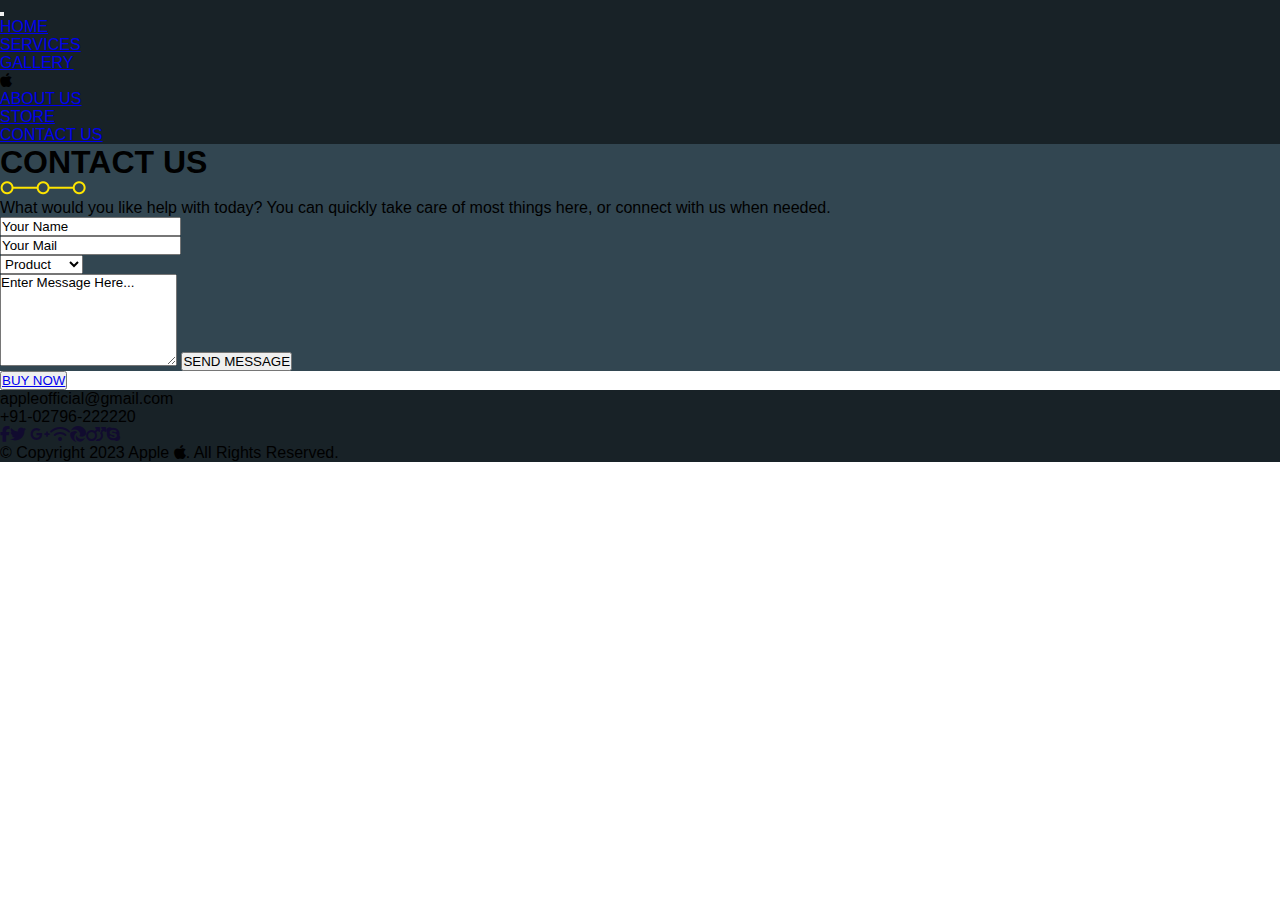
<file: contact.html>
<!DOCTYPE html>
<html lang="en">

<head>
    <meta charset="UTF-8">
    <meta name="viewport" content="width=device-width, initial-scale=1.0">
    <title>Document</title>
    <link rel="stylesheet" href="css/style.css">
    <link rel="stylesheet" href="https://cdnjs.cloudflare.com/ajax/libs/font-awesome/6.4.2/css/all.min.css">
    <link href="https://unpkg.com/aos@2.3.1/dist/aos.css" rel="stylesheet">

    <link href="https://cdn.jsdelivr.net/npm/bootstrap@5.3.2/dist/css/bootstrap.min.css" rel="stylesheet"
        integrity="sha384-T3c6CoIi6uLrA9TneNEoa7RxnatzjcDSCmG1MXxSR1GAsXEV/Dwwykc2MPK8M2HN" crossorigin="anonymous">
</head>

<body>
    <!-- header start here -->
    <header>
        <!-- navbar start here -->
        <nav class="navbar navbar-expand-lg navbar-light nav_color">
            <div class="container ">
                <button class="navbar-toggler" type="button" data-bs-toggle="collapse"
                    data-bs-target="#navbarSupportedContent" aria-controls="navbarSupportedContent"
                    aria-expanded="false" aria-label="Toggle navigation">
                    <span class="navbar-toggler-icon"></span>
                </button>
                <div class="collapse navbar-collapse" id="navbarSupportedContent">
                    <ul class="navbar-nav m-auto my-2 mb-lg-0">
                        <li class="nav-item px-3">
                            <a class="nav-link  text-light" href="index.html">HOME</a>
                        </li>
                        <li class="nav-item px-3">
                            <a class="nav-link  text-light" href="services.html">SERVICES</a>
                        </li>
                        <li class="nav-item te px-3">
                            <a class="nav-link  text-light" href="gallery.html">GALLERY</a>
                        </li>
                        <li class="nav-item te px-3">
                            <i class="fa-brands fa-apple display-6 text-light"></i>
                        </li>
                        <li class="nav-item px-3">
                            <a class="nav-link  text-light" href="about.html">ABOUT US</a>
                        </li>
                        <li class="nav-item px-3">
                            <a class="nav-link  text-light" href="store.html">STORE</a>
                        </li>
                        <li class="nav-item px-3">
                            <a class="nav-link  text-light" href="contact.html">CONTACT US</a>
                        </li>
                    </ul>
                </div>
            </div>
        </nav>


    </header>

    <!-- section start here -->
    <section>
        <!-- section10 start here -->
        <div class="container-fluid" style="background-image: url(img/section10_banner.png);background-size: cover;">
            <div class="container">
                <div class="row text-center py-5">
                    <div class="col-8 m-auto">
                        <h1 class="fw-bold text-light">CONTACT US</h1>
                        <img src="img/linner_img.png" alt="">
                        <p class="pt-3 text-light">What would you like help with today? You can quickly take care of
                            most things here, or connect with us when needed.
                        </p>
                    </div>
                </div>

                <div class="row">
                    <div class="col">
                        <input type="text" class="form-control bg-transparent text-light" value="Your Name"
                            aria-label="Your Name">
                    </div>
                    <div class="col">
                        <input type="mail" class="form-control bg-transparent text-light" value="Your Mail"
                            aria-label="Your Mail">
                    </div>
                    <div class="col">
                        <select class="form-select bg-transparent text-light" aria-label="Default select example">
                            <option selected class="bg-dark">Product</option>
                            <option value="1" class="bg-dark">iPhone</option>
                            <option value="2" class="bg-dark">Mackbook</option>
                            <option value="3" class="bg-dark">iPad</option>
                            <option value="3" class="bg-dark">Airpods</option>
                            <option value="3" class="bg-dark">iWatch</option>
                        </select>
                    </div>
                </div>

                <div class="row text-center">
                    <div class="col my-4">
                        <textarea class="form-control bg-transparent text-light" id="exampleFormControlTextarea1"
                            rows="6">Enter Message Here...</textarea>
                        <button class="btn-success bg-light rounded-pill px-5 py-2 text-dark border-0 my-5">SEND
                            MESSAGE</button>
                    </div>
                </div>
            </div>
        </div>

    </section>


    <div class="container-fluid bg-warning">
        <div class="row">
            <div class="col-12 text-center">
                <button class="btn btn-outline-warning bg-light rounded-pill px-5 py-2 my-4 mx-auto border-0"><a
                        href="https://www.apple.com/in/shop/buy-ipad">BUY NOW</a></button>
            </div>
        </div>
    </div>




    <!-- footer start here -->
    <footer>
        <div class="container-fluid" style="background-image: url(img/footer_banner.png);background-size: cover;">
            <div class="container">
                <div class="row text-center text-light py-4">
                    <p>appleofficial@gmail.com</p>
                    <p>+91-02796-222220</p>
                    <p class="title"><i class="fa-brands fa-facebook-f m-2 rounded-5 bg-light p-2"></i><i
                            class="fa-brands fa-twitter m-2 rounded-5 bg-light p-2"></i>
                        <i class="fa-brands fa-google-plus-g m-2 rounded-5 bg-light p-2"></i><i
                            class="fa-solid fa-wifi m-2 rounded-5 bg-light p-2"></i><i
                            class="fa-brands fa-edge m-2 rounded-5 bg-light p-2"></i><i
                            class="fa-solid fa-mars-double m-2 rounded-5 bg-light p-2"></i><i
                            class="fa-brands fa-skype m-2 rounded-5 bg-light p-2"></i>
                    </p>
                    <p>© Copyright 2023 <span class="text-warning">Apple <i class="fa-brands fa-apple"></i></span>.
                        All Rights Reserved.</p>
                </div>
            </div>
        </div>
    </footer>



    <script src="https://cdn.jsdelivr.net/npm/bootstrap@5.3.2/dist/js/bootstrap.bundle.min.js"
        integrity="sha384-C6RzsynM9kWDrMNeT87bh95OGNyZPhcTNXj1NW7RuBCsyN/o0jlpcV8Qyq46cDfL"
        crossorigin="anonymous"></script>
    <script src="https://unpkg.com/aos@2.3.1/dist/aos.js"></script>
    <script>
        AOS.init();
    </script>
</body>

</html>
</file>
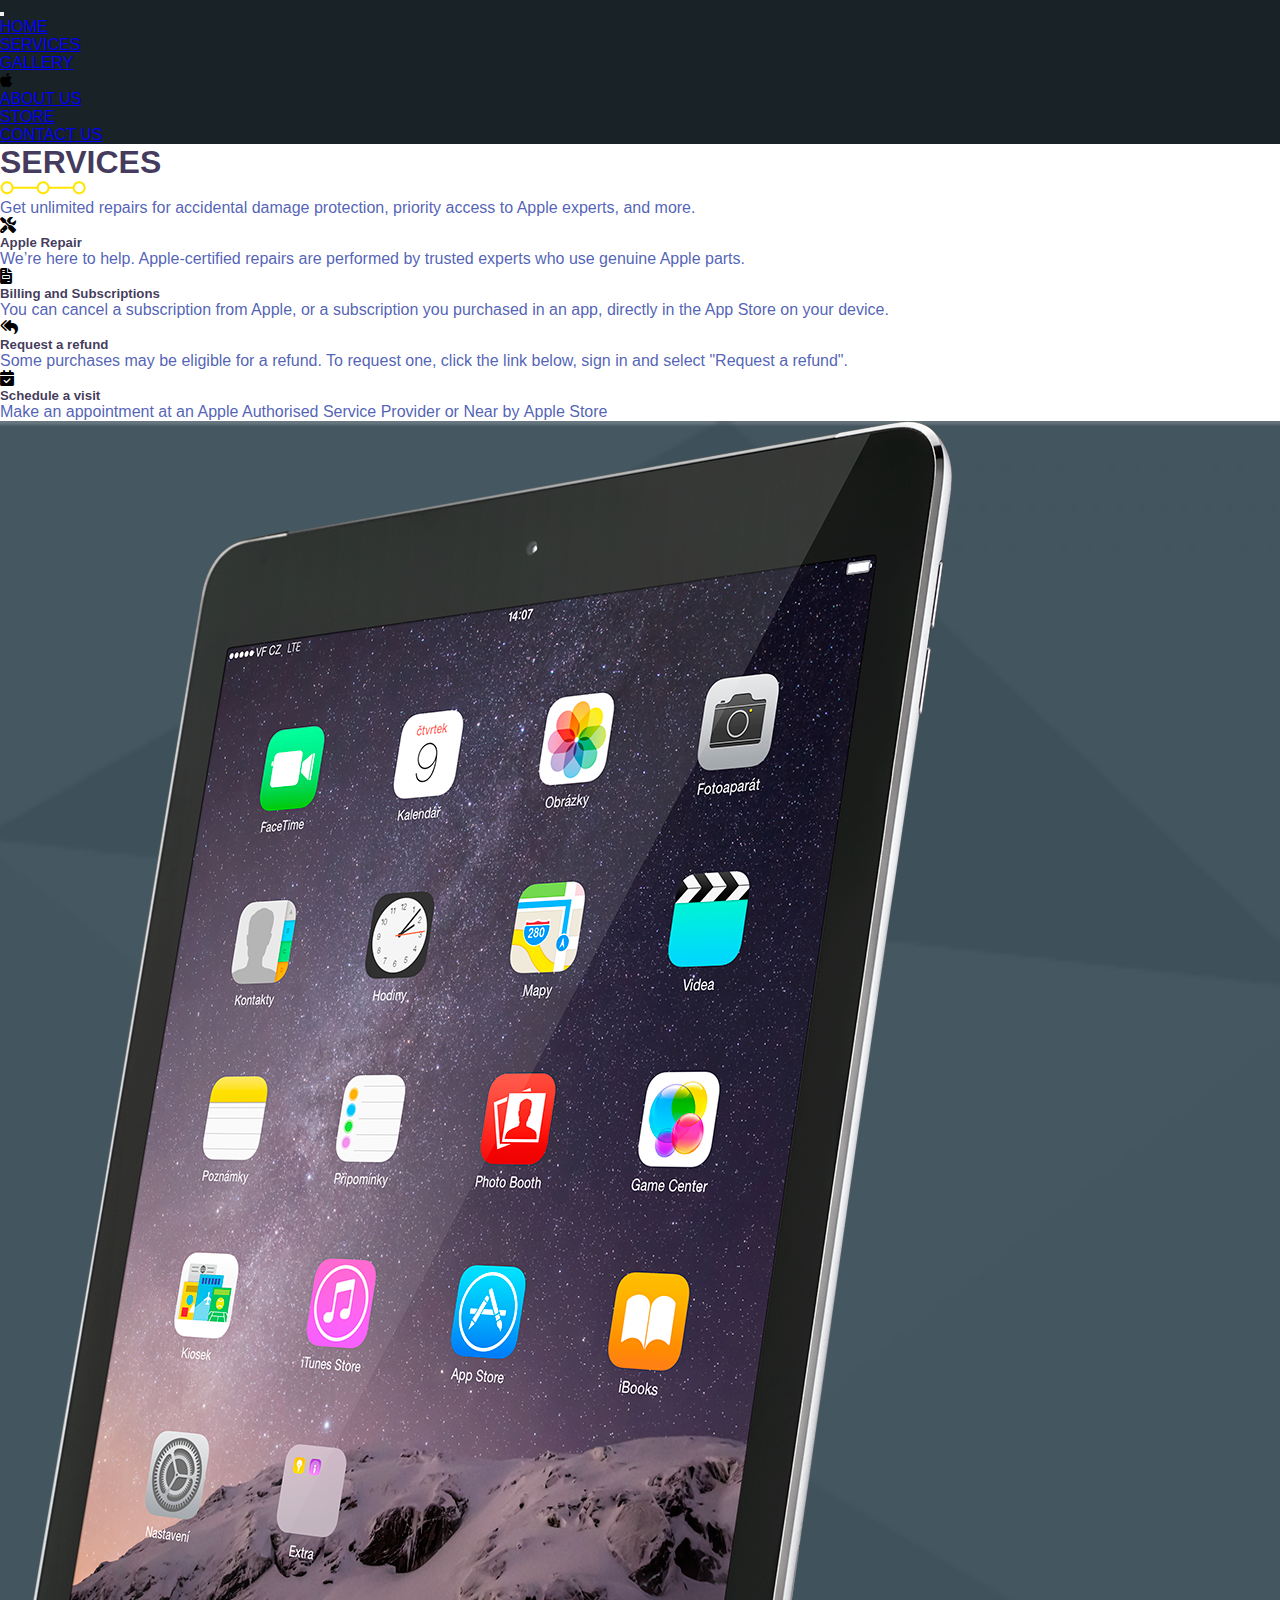
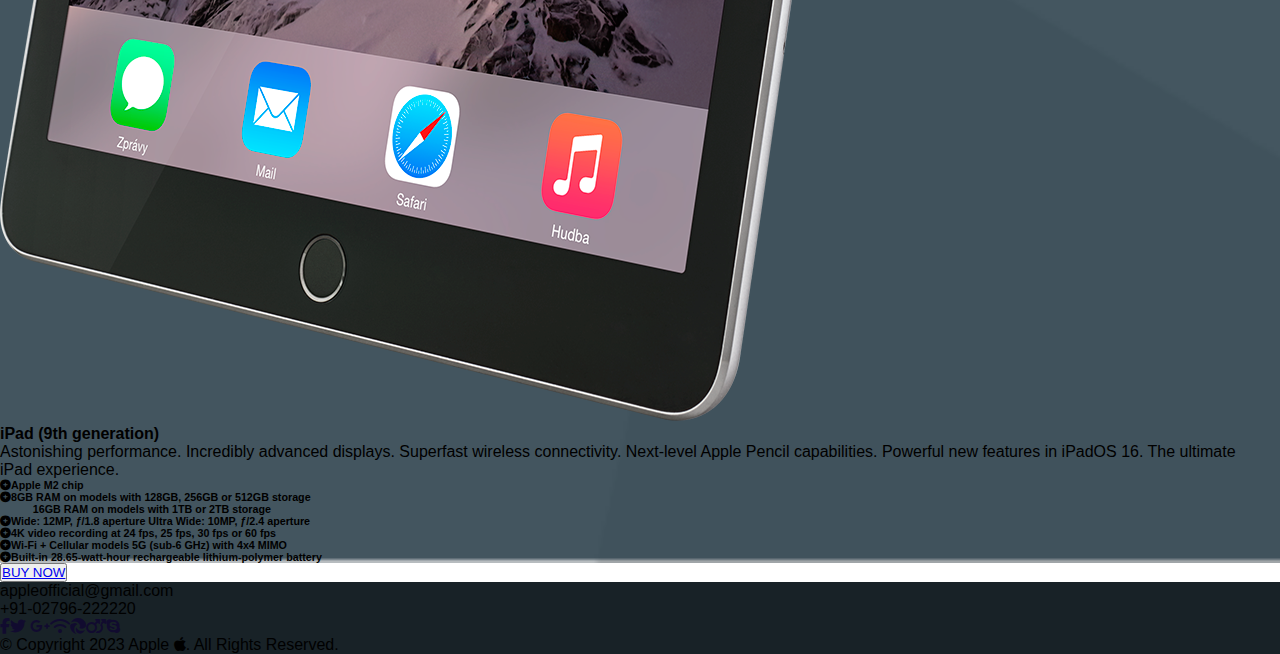
<file: services.html>
<!DOCTYPE html>
<html lang="en">

<head>
    <meta charset="UTF-8">
    <meta name="viewport" content="width=device-width, initial-scale=1.0">
    <title>Document</title>
    <link rel="stylesheet" href="css/style.css">
    <link rel="stylesheet" href="https://cdnjs.cloudflare.com/ajax/libs/font-awesome/6.4.2/css/all.min.css">
    <link href="https://unpkg.com/aos@2.3.1/dist/aos.css" rel="stylesheet">

    <link href="https://cdn.jsdelivr.net/npm/bootstrap@5.3.2/dist/css/bootstrap.min.css" rel="stylesheet"
        integrity="sha384-T3c6CoIi6uLrA9TneNEoa7RxnatzjcDSCmG1MXxSR1GAsXEV/Dwwykc2MPK8M2HN" crossorigin="anonymous">
</head>

<body>
    <!-- header start here -->
    <header>
        <!-- navbar start here -->
        <nav class="navbar navbar-expand-lg navbar-light nav_color">
            <div class="container ">
                <button class="navbar-toggler" type="button" data-bs-toggle="collapse"
                    data-bs-target="#navbarSupportedContent" aria-controls="navbarSupportedContent"
                    aria-expanded="false" aria-label="Toggle navigation">
                    <span class="navbar-toggler-icon"></span>
                </button>
                <div class="collapse navbar-collapse" id="navbarSupportedContent">
                    <ul class="navbar-nav m-auto my-2 mb-lg-0">
                        <li class="nav-item px-3">
                            <a class="nav-link  text-light" href="index.html">HOME</a>
                        </li>
                        <li class="nav-item px-3">
                            <a class="nav-link  text-light" href="services.html">SERVICES</a>
                        </li>
                        <li class="nav-item te px-3">
                            <a class="nav-link  text-light" href="gallery.html">GALLERY</a>
                        </li>
                        <li class="nav-item te px-3">
                            <i class="fa-brands fa-apple display-6 text-light"></i>
                        </li>
                        <li class="nav-item px-3">
                            <a class="nav-link  text-light" href="about.html">ABOUT US</a>
                        </li>
                        <li class="nav-item px-3">
                            <a class="nav-link  text-light" href="store.html">STORE</a>
                        </li>
                        <li class="nav-item px-3">
                            <a class="nav-link  text-light" href="contact.html">CONTACT US</a>
                        </li>
                    </ul>
                </div>
            </div>
        </nav>


    </header>

    <!-- section start here -->
    <section>
        <!-- section1 start here -->
        <div class="container-fluid">
            <div class="container">
                <div class="row text-center mt-5">
                    <div class="col-8 m-auto">
                        <h1 class="fw-bold title">SERVICES</h1>
                        <img src="img/linner_img.png" alt="">
                        <p class="pt-3 pb-5 content">Get unlimited repairs for accidental damage protection, priority
                            access to Apple experts, and more.</p>
                    </div>
                </div>
                <div class="row text-center">
                    <div class="col-lg-3 col-md-6 col-sm-6 col-12 my-4">
                        <i class="fa-solid fa-screwdriver-wrench fs-1 text-warning"></i>
                        <h5 class="fw-bolder pt-4 title">Apple Repair
                            </h1>
                            <p class="content">We’re here to help. Apple-certified repairs are performed by trusted
                                experts who use genuine Apple parts.</p>
                    </div>
                    <div class="col-lg-3 col-md-6 col-sm-6 col-12 my-4">
                        <i class="fa-solid fa-file-invoice fs-1 text-warning"></i>
                        <h5 class="fw-bolder pt-4 title">Billing and Subscriptions</h1>
                            <p class="content">You can cancel a subscription from Apple, or a subscription you purchased
                                in an app, directly in the App Store on your device.</p>
                    </div>
                    <div class="col-lg-3 col-md-6 col-sm-6 col-12 my-4">
                        <i class="fa-solid fa-reply-all fs-1 text-warning"></i>
                        <h5 class="fw-bolder pt-4 title">Request a refund</h1>
                            <p class="content">Some purchases may be eligible for a refund. To request one, click the
                                link below, sign in and select "Request a refund".</p>
                    </div>
                    <div class="col-lg-3 col-md-6 col-sm-6 col-12 my-4">
                        <i class="fa-solid fa-calendar-check fs-1 text-warning"></i>
                        <h5 class="fw-bolder pt-4 title">Schedule a visit</h1>
                            <p class="content">Make an appointment at an Apple Authorised Service Provider or Near
                                by Apple Store</p>
                    </div>
                </div>
            </div>
        </div>

    </section>


        <!-- section2 start here -->
        <div class="container-fluid" style="background-image: url(img/section2_banner.png);background-size: cover;">
            <div class="container">
                <div class="row">
                    <div class="col-lg-6 col-md-6 col-sm-12 col-12  my-5 text-center">
                        <div data-aos="flip-left">
                            <img src="img/ipad-air.png" alt="" class="img-fluid w-50">
                        </div>
                    </div>
                    <div class="col-lg-6 col-md-6 col-sm-12 col-12 m-auto">
                        <h4 class="text-warning">iPad (9th generation)</h4>
                        <p class="text-light">Astonishing performance. Incredibly advanced displays. Superfast wireless
                            connectivity. Next-level Apple Pencil capabilities. Powerful new features in iPadOS 16. The
                            ultimate iPad experience.</p>
                        <h6 class="text-light"><i class="fa-solid fa-circle-plus px-3"></i>Apple M2 chip</h6>
                        <h6 class="text-light"><i class="fa-solid fa-circle-plus px-3"></i>8GB RAM on models with 128GB,
                            256GB or 512GB storage
                            <br>&nbsp;&nbsp;&nbsp;&nbsp;&nbsp;&nbsp;&nbsp;&nbsp;&nbsp;&nbsp;&nbsp;16GB RAM on models
                            with 1TB or 2TB storage
                        </h6>
                        <h6 class="text-light"><i class="fa-solid fa-circle-plus px-3"></i>Wide: 12MP, ƒ/1.8 aperture
                            Ultra Wide: 10MP, ƒ/2.4 aperture</h6>
                        <h6 class="text-light"><i class="fa-solid fa-circle-plus px-3"></i>4K video recording at 24 fps,
                            25 fps, 30 fps or 60 fps</h6>
                        <h6 class="text-light"><i class="fa-solid fa-circle-plus px-3"></i>Wi-Fi + Cellular models 5G
                            (sub‑6 GHz) with 4x4 MIMO</h6>
                        <h6 class="text-light"><i class="fa-solid fa-circle-plus px-3"></i>Built-in 28.65-watt-hour
                            rechargeable lithium‑polymer battery</h6>
                    </div>
                </div>
            </div>
        </div>
        <div class="container-fluid bg-warning">
            <div class="row">
                <div class="col-12 text-center">
                    <button class="btn btn-outline-warning bg-light rounded-pill px-5 py-2 my-4 mx-auto border-0"><a
                            href="https://www.apple.com/in/shop/buy-ipad">BUY NOW</a></button>
                </div>
            </div>
        </div>




        <!-- footer start here -->
        <footer>
            <div class="container-fluid" style="background-image: url(img/footer_banner.png);background-size: cover;">
                <div class="container">
                    <div class="row text-center text-light py-4">
                        <p>appleofficial@gmail.com</p>
                        <p>+91-02796-222220</p>
                        <p class="title"><i class="fa-brands fa-facebook-f m-2 rounded-5 bg-light p-2"></i><i
                                class="fa-brands fa-twitter m-2 rounded-5 bg-light p-2"></i>
                            <i class="fa-brands fa-google-plus-g m-2 rounded-5 bg-light p-2"></i><i
                                class="fa-solid fa-wifi m-2 rounded-5 bg-light p-2"></i><i
                                class="fa-brands fa-edge m-2 rounded-5 bg-light p-2"></i><i
                                class="fa-solid fa-mars-double m-2 rounded-5 bg-light p-2"></i><i
                                class="fa-brands fa-skype m-2 rounded-5 bg-light p-2"></i>
                        </p>
                        <p>© Copyright 2023 <span class="text-warning">Apple <i class="fa-brands fa-apple"></i></span>.
                            All Rights Reserved.</p>
                    </div>
                </div>
            </div>
        </footer>



        <script src="https://cdn.jsdelivr.net/npm/bootstrap@5.3.2/dist/js/bootstrap.bundle.min.js"
            integrity="sha384-C6RzsynM9kWDrMNeT87bh95OGNyZPhcTNXj1NW7RuBCsyN/o0jlpcV8Qyq46cDfL"
            crossorigin="anonymous"></script>
        <script src="https://unpkg.com/aos@2.3.1/dist/aos.js"></script>
        <script>
            AOS.init();
        </script>
</body>

</html>
</file>
<file: css/style.css>
*{
    margin: 0;
    padding: 0;
    font-family: sans-serif;
}

nav{
    background-color: hsl(200deg 23.81% 12.35%);
}

/* section start here */
.title{
    color: rgba(16, 5, 50, 0.8);
}
.content{
    color: rgba(38, 57, 164, 0.8);
}


.portfolio_items:hover{
    background-color: yellow;
}
.portfolio_items a{
    color: rgba(38, 57, 164, 0.8);
}
.portfolio_items a:hover{
    color: white;
}
.protfolio_image{
    width: 370px;
    height: 200px;
}

.section4_image{
    width: 570px;
    height: 320px;
}
.section6_image{
    width: 500px;
    height: 400px;
}

.card_images{
    width: 300px;
    height: 250px;
}
</file>
